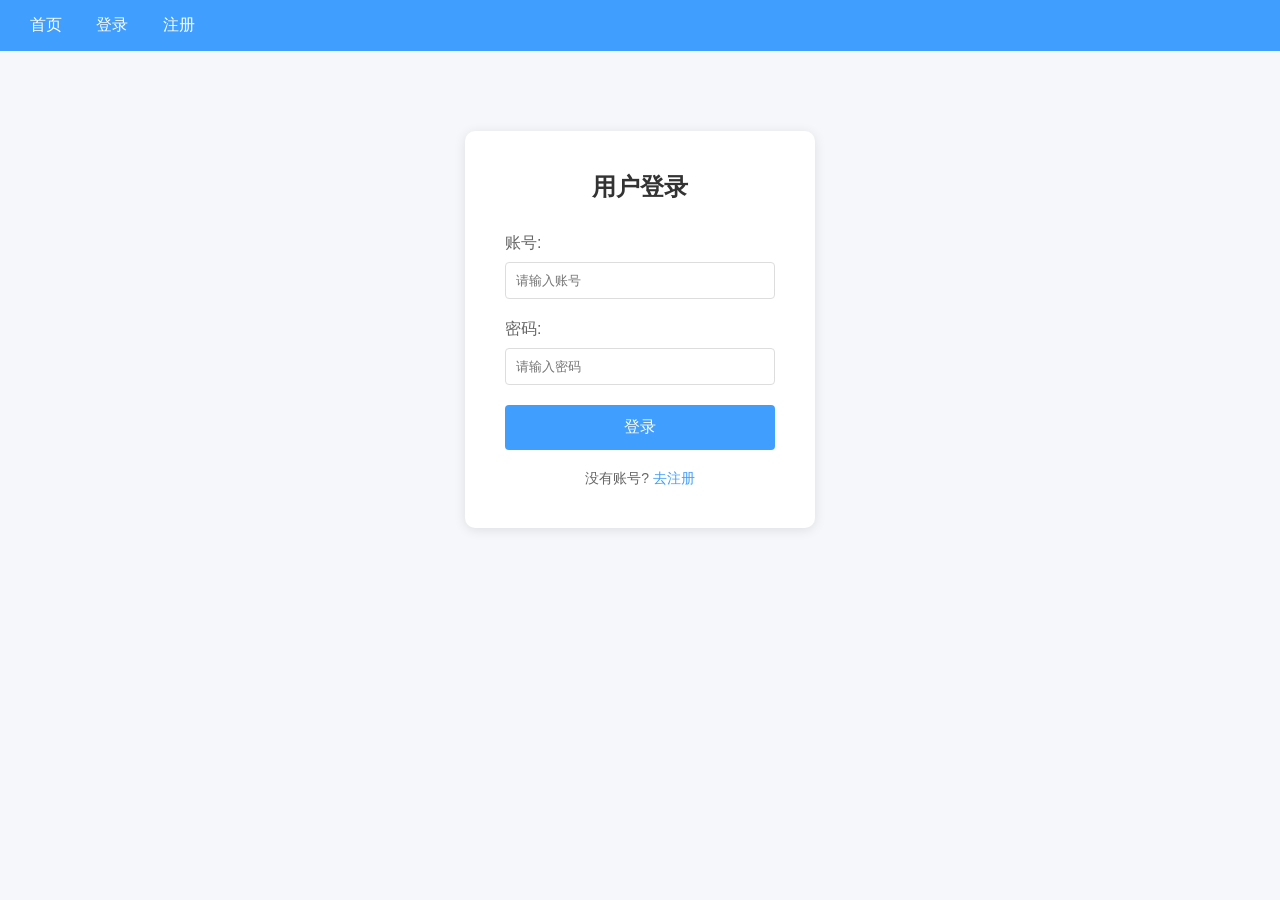
<file: frontend/admin.html>
<!DOCTYPE html>
<html lang="zh-CN">
<head>
    <meta charset="UTF-8">
    <title>管理员后台</title>
    <style>
        *{
            margin:0;
            padding:0;
            box-sizing:border-box;
            font-family:"微软雅黑",sans-serif;
        }

        body{
            background:#f5f7fa;
        }

        .admin-header{
            background:#409eff;
            color:white;
            height:60px;
            line-height:60px;
            padding:0 20px;
            font-size:18px;
            font-weight:bold;
            display: flex;
            justify-content: space-between;
            align-items: center;
        }

        .admin-info{
            font-size: 16px;
            margin-right:20px;
        }

        .logout-btn{
            background: #ff4444;
            color: white;
            border: none;
            padding: 6px 12px;
            border-radius: 4px;
            cursor: pointer;
            font-size:14px;
        }

        .container{
            display:flex;
            height:calc(100vh - 60px);
        }

        .sidebar{
            width:220px;
            background:#fff;
            color:#333;
            padding-top:0;
            border-right:1px solid #eee;
        }

        .sidebar li{
            list-style:none;
            padding:15px 20px;
            cursor:pointer;
            font-size:16px;
            display:flex;
            align-items:center;
            justify-content:space-between;
            transition:all 0.2s;
        }

        .sidebar li .icon{
            margin-right:10px;
            font-size:18px;
            color:#409eff;
        }

        .sidebar li.active,
        .sidebar li:hover{
            background:#e6f2ff;
            color:#409eff;
        }

        .submenu{
            display:none;
            background:#f8f9fa;
        }

        .submenu li{
            padding-left:50px;
            font-size:15px;
        }

        .main{
            flex:1;
            padding:25px;
            overflow:auto;
        }

        .tab-content{
            display:none;
            background:white;
            padding:25px;
            border-radius:8px;
            box-shadow:0 2px 10px rgba(0,0,0,0.05);
        }

        .tab-content.active{
            display:block;
        }

        .tab-content h2{
            font-size:18px;
            margin-bottom:15px;
            color:#333;
            border-left:4px solid #409eff;
            padding-left:10px;
        }

        .search-bar {
            margin-bottom: 15px;
            display: flex;
            gap: 10px;
            align-items: center;
        }
        .search-bar input {
            padding: 6px 12px;
            border: 1px solid #ddd;
            border-radius: 4px;
            width: 240px;
        }
        .btn-search {
            padding: 6px 14px;
            background: #409eff;
            color: white;
            border: none;
            border-radius: 4px;
            cursor: pointer;
        }
        .btn-reset {
            padding: 6px 14px;
            background: #6c757d;
            color: white;
            border: none;
            border-radius: 4px;
            cursor: pointer;
        }
        .btn-add {
            padding: 6px 14px;
            background: #28a745;
            color: white;
            border: none;
            border-radius: 4px;
            cursor: pointer;
            margin-left: auto;
        }
        .btn-pass{
            background:#28a745;
            color:white;
        }
        .btn-reject{
            background:#ffc107;
            color:#333;
        }

        table{
            width:100%;
            border-collapse:collapse;
            margin-top:15px;
            background:#fff;
        }

        th,td{
            border:1px solid #e6e6e6;
            padding:12px;
            text-align:left;
            font-size:14px;
        }

        th{
            background:#f8f9fa;
            font-weight:bold;
            color:#555;
        }

        .btn{
            padding:6px 12px;
            border:none;
            color:white;
            border-radius:4px;
            cursor:pointer;
            font-size:12px;
            margin-right:5px;
        }

        .btn-edit{
            background:#409eff;
        }

        .btn-del{
            background:#dc3545;
        }
        .btn-batch-del {
            background: #dc3545;
            color: white;
            border: none;
            padding: 6px 12px;
            border-radius: 4px;
            cursor: pointer;
            font-size: 14px;
        }

        /* 弹窗样式 */
        .modal {
            display: none;
            position: fixed;
            top: 0;
            left: 0;
            width: 100%;
            height: 100%;
            background: rgba(0,0,0,0.5);
            justify-content: center;
            align-items: center;
            z-index: 999;
        }
        .modal-content {
            background: white;
            padding: 30px;
            border-radius: 8px;
            width: 90%;
            max-width: 500px;
        }
        .modal-content h3 {
            margin-bottom: 20px;
            color: #333;
            border-bottom: 1px solid #eee;
            padding-bottom: 10px;
        }
        .modal-content .form-item {
            margin-bottom: 15px;
        }
        .modal-content .form-item label {
            display: block;
            margin-bottom: 5px;
            color: #666;
        }
        .modal-content .form-item input {
            width: 100%;
            padding: 8px;
            border: 1px solid #ddd;
            border-radius: 4px;
        }
        .modal-content .btn-group {
            display: flex;
            gap: 10px;
            justify-content: flex-end;
            margin-top: 20px;
        }
        .modal-content .btn-save {
            padding: 8px 20px;
            background: #409eff;
            color: white;
            border: none;
            border-radius: 4px;
            cursor: pointer;
        }
        .modal-content .btn-close {
            padding: 8px 20px;
            background: #6c757d;
            color: white;
            border: none;
            border-radius: 4px;
            cursor: pointer;
        }
    </style>
</head>
<body>

<div class="admin-header">
    <div>校园跑腿管理系统 - 管理员后台</div>
    <div style="display: flex; align-items: center;">
        <span class="admin-info" id="adminUsername">管理员：加载中...</span>
        <button class="logout-btn" onclick="logout()">退出登录</button>
    </div>
</div>

<div class="container">
    <div class="sidebar">
        <li class="active" onclick="show('dashboard')">
            <span><span class="icon">🏠</span>系统首页</span>
        </li>

        <li onclick="toggleSubmenu('infoMenu')">
            <span><span class="icon">📋</span>信息管理</span>
            <span class="arrow">▼</span>
        </li>
        <ul id="infoMenu" class="submenu">
            <li onclick="show('orders')">订单信息</li>
            <li onclick="show('notices')">公告信息</li>
        </ul>

        <li onclick="toggleSubmenu('userMenu')">
            <span><span class="icon">👥</span>用户管理</span>
            <span class="arrow">▼</span>
        </li>
        <ul id="userMenu" class="submenu">
            <li onclick="show('users')">用户信息</li>
            <li onclick="show('admins')">管理员信息</li>
            <li onclick="show('certifications')">骑手认证</li>
        </ul>
    </div>

    <div class="main">
        <div id="dashboard" class="tab-content active">
            <h2>系统首页</h2>
            <p>欢迎登录校园跑腿管理系统</p>
            <p style="margin-top:10px;">可管理订单、公告、用户、管理员、骑手认证等信息</p>
        </div>

        <div id="orders" class="tab-content">
            <h2>订单信息</h2>
            <div class="search-bar">
                <input id="searchOrder" placeholder="搜索物品名称/订单号">
                <button class="btn-search" onclick="searchOrder()">查询</button>
                <button class="btn-reset" onclick="resetOrder()">重置</button>
                <button class="btn-batch-del" onclick="batchDeleteOrders()">批量删除</button>
            </div>
            <table>
                <thead>
                    <tr>
                        <th><input type="checkbox" id="selectAll"></th>
                        <th>序号</th>
						<th>订单编号</th>
                        <th>发起人</th>
                        <th>接单人</th>
                        <th>创建时间</th>
                        <th>接单时间</th>
                        <th>物品名</th>
                        <th>小费</th>
                        <th>状态</th>
                        <th>操作</th>
                    </tr>
                </thead>
                <tbody id="orderList"></tbody>
            </table>
        </div>

        <div id="notices" class="tab-content">
            <h2>公告信息</h2>
            <div class="search-bar">
                <input id="searchNotice" placeholder="搜索公告标题">
                <button class="btn-search" onclick="searchNotice()">查询</button>
                <button class="btn-reset" onclick="resetNotice()">重置</button>
                <button class="btn-add" onclick="addNotice()">新增公告</button>
            </div>
            <table>
                <thead>
                    <tr><th>ID</th><th>标题</th><th>内容</th><th>创建人</th><th>操作</th></tr>
                </thead>
                <tbody id="noticeList"></tbody>
            </table>
        </div>

        <div id="users" class="tab-content">
            <h2>用户信息</h2>
            <div class="search-bar">
                <input id="searchUser" placeholder="搜索账号/昵称/手机号">
                <button class="btn-search" onclick="searchUser()">查询</button>
                <button class="btn-reset" onclick="resetUser()">重置</button>
            </div>
            <table>
                <thead>
                    <tr>
                        <th>账号</th>
                        <th>昵称</th>
                        <th>手机号</th>
						<th>性别</th>
						<th>注册时间</th>
                        <th>操作</th>
                    </tr>
                </thead>
                <tbody id="userList"></tbody>
            </table>
        </div>

        <div id="admins" class="tab-content">
            <h2>管理员信息</h2>
            <div class="search-bar">
                <input id="searchAdmin" placeholder="搜索管理员账号/昵称/手机号">
                <button class="btn-search" onclick="searchAdmin()">查询</button>
                <button class="btn-reset" onclick="resetAdmin()">重置</button>
                <button class="btn-add" onclick="addAdmin()">新增管理员</button>
            </div>
            <table>
                <thead>
                    <tr>
                        <th>账号</th>
                        <th>昵称</th>
                        <th>手机号</th>
                        <th>邮箱</th>
                        <th>角色</th>
                        <th>创建时间</th>
                        <th>操作</th>
                    </tr>
                </thead>
                <tbody id="adminList"></tbody>
            </table>
        </div>

        <div id="certifications" class="tab-content">
            <h2>骑手认证申请</h2>
            <table>
                <thead>
                    <tr>
                        <th>ID</th>
                        <th>用户ID</th>
                        <th>姓名</th>
                        <th>手机号</th>
                        <th>身份证号</th>
                        <th>地址</th>
                        <th>状态</th>
                        <th>操作</th>
                    </tr>
                </thead>
                <tbody id="certList"></tbody>
            </table>
        </div>

    </div>
</div>

<!-- 编辑弹窗 -->
<div id="editModal" class="modal">
    <div class="modal-content">
        <h3 id="editTitle">编辑</h3>
        <div id="editBody"></div>
        <div class="btn-group">
            <button class="btn-close" onclick="closeEditModal()">取消</button>
            <button class="btn-save" id="saveEditBtn">保存</button>
        </div>
    </div>
</div>

<script>
const baseUrl = "http://172.25.168.86:9090";
let allUsers = [], allAdmins = [], allOrders = [], allNotices = [], allCerts = [];
let currentEditType = "", currentEditId = null;

window.onload = async function(){
    let adminStr = localStorage.getItem("adminInfo");
    if(!adminStr){
        alert("请先登录管理员");
        location.href="login.html";
        return;
    }

    let admin = JSON.parse(adminStr);
    document.getElementById("adminUsername").innerText = "管理员：" + admin.username;

    await loadUsers();
    await loadAllAdmins();
    loadOrders();
    loadNotices();
    loadCertifications();

    document.getElementById("selectAll").addEventListener("change", function(){
        const checkboxes = document.querySelectorAll("#orderList .order-checkbox");
        checkboxes.forEach(cb => cb.checked = this.checked);
    });

    document.getElementById("editModal").addEventListener("click", function(e) {
        if (e.target === this) closeEditModal();
    });
}

// ========== 弹窗相关 ==========
function closeEditModal() {
    document.getElementById("editModal").style.display = "none";
    currentEditType = "";
    currentEditId = null;
}

function openEditModal(title, bodyHtml, saveCallback) {
    document.getElementById("editTitle").innerText = title;
    document.getElementById("editBody").innerHTML = bodyHtml;
    document.getElementById("editModal").style.display = "flex";
    document.getElementById("saveEditBtn").onclick = saveCallback;
}

// ========== 新增管理员 ==========
function addAdmin() {
    let bodyHtml = `
        <div class="form-item"><label>账号</label><input type="text" id="addAdminUsername" placeholder="请输入账号"></div>
        <div class="form-item"><label>昵称</label><input type="text" id="addAdminNickname" placeholder="请输入昵称"></div>
        <div class="form-item"><label>手机号</label><input type="text" id="addAdminPhone" placeholder="请输入手机号"></div>
        <div class="form-item"><label>密码</label><input type="password" id="addAdminPassword" placeholder="请输入密码"></div>
    `;
    openEditModal("新增管理员", bodyHtml, saveAddAdmin);
}

function saveAddAdmin() {
    let username = document.getElementById("addAdminUsername").value.trim();
    let nickname = document.getElementById("addAdminNickname").value.trim();
    let phone = document.getElementById("addAdminPhone").value.trim();
    let password = document.getElementById("addAdminPassword").value.trim();

    if (!username || !nickname || !phone || !password) { alert("所有字段不能为空"); return; }

    fetch(baseUrl + "/api/admin", {
        method: "POST",
        headers: { "Content-Type": "application/json" },
        body: JSON.stringify({ username, nickname, phone, password, role: "ADMIN" })
    })
    .then(res => res.json())
    .then(res => {
        if (res.code === 200) { alert("新增成功！"); closeEditModal(); loadAllAdmins(); }
        else { alert("新增失败：" + (res.message || "未知错误")); }
    })
    .catch(err => { alert("请求失败：" + err); });
}

// ========== 新增公告 ==========
function addNotice() {
    let bodyHtml = `
        <div class="form-item"><label>标题</label><input type="text" id="addNoticeTitle" placeholder="请输入公告标题"></div>
        <div class="form-item"><label>内容</label><input type="text" id="addNoticeContent" placeholder="请输入公告内容"></div>
    `;
    openEditModal("新增公告", bodyHtml, saveAddNotice);
}

function saveAddNotice() {
    let title = document.getElementById("addNoticeTitle").value.trim();
    let content = document.getElementById("addNoticeContent").value.trim();

    if (!title || !content) { alert("标题和内容不能为空"); return; }

    fetch(baseUrl + "/api/notice", {
        method: "POST",
        headers: { "Content-Type": "application/json" },
        body: JSON.stringify({ title, content, creator: "管理员" })
    })
    .then(res => res.json())
    .then(res => {
        if (res.code === 200) { alert("新增成功！"); closeEditModal(); loadNotices(); }
        else { alert("新增失败：" + (res.message || "未知错误")); }
    })
    .catch(err => { alert("请求失败：" + err); });
}

// ========== 编辑用户 ==========
function editUser(id) {
    let user = allUsers.find(u => u.id === id);
    if (!user) { alert("用户不存在"); return; }
    currentEditType = "user";
    currentEditId = id;

    let bodyHtml = `
        <div class="form-item"><label>账号</label><input type="text" id="editUsername" value="${user.username || ''}" readonly></div>
        <div class="form-item"><label>昵称</label><input type="text" id="editNickname" value="${user.nickname || ''}"></div>
        <div class="form-item"><label>手机号</label><input type="text" id="editPhone" value="${user.phone || ''}"></div>
    `;
    openEditModal("编辑用户", bodyHtml, saveUserEdit);
}

function saveUserEdit() {
    let nickname = document.getElementById("editNickname").value.trim();
    let phone = document.getElementById("editPhone").value.trim();
    if (!nickname || !phone) { alert("昵称和手机号不能为空"); return; }

    fetch(baseUrl + "/api/user", {
        method: "PUT",
        headers: { "Content-Type": "application/json" },
        body: JSON.stringify({ id: currentEditId, nickname, phone })
    })
    .then(res => res.json())
    .then(res => {
        if (res.code === 200) { alert("修改成功！"); closeEditModal(); loadUsers(); }
        else { alert("修改失败：" + (res.message || "未知错误")); }
    })
    .catch(err => { alert("请求失败：" + err); });
}

// ========== 编辑订单 ==========
function editOrder(id) {
    let order = allOrders.find(o => o.id === id);
    if (!order) { alert("订单不存在"); return; }
    currentEditType = "order";
    currentEditId = id;

    let bodyHtml = `
        <div class="form-item"><label>物品名称</label><input type="text" id="editGoodsName" value="${order.goodsName || ''}"></div>
        <div class="form-item"><label>小费</label><input type="text" id="editTip" value="${order.tip || ''}"></div>
        <div class="form-item"><label>状态</label><input type="text" id="editStatus" value="${order.status || ''}" placeholder="已发布/已接单/进行中/已完成/已取消"></div>
    `;
    openEditModal("编辑订单", bodyHtml, saveOrderEdit);
}

function saveOrderEdit() {
    let goodsName = document.getElementById("editGoodsName").value.trim();
    let tip = document.getElementById("editTip").value.trim();
    let status = document.getElementById("editStatus").value.trim();
    if (!goodsName || !tip || !status) { alert("物品名称、小费和状态不能为空"); return; }

    fetch(baseUrl + "/api/order", {
        method: "PUT",
        headers: { "Content-Type": "application/json" },
        body: JSON.stringify({ id: currentEditId, goodsName, tip: parseFloat(tip), status })
    })
    .then(res => res.json())
    .then(res => {
        if (res.code === 200) { alert("修改成功！"); closeEditModal(); loadOrders(); }
        else { alert("修改失败：" + (res.message || "未知错误")); }
    })
    .catch(err => { alert("请求失败：" + err); });
}

// ========== 编辑公告 ==========
function editNotice(id) {
    let notice = allNotices.find(n => n.id === id);
    if (!notice) { alert("公告不存在"); return; }
    currentEditType = "notice";
    currentEditId = id;

    let bodyHtml = `
        <div class="form-item"><label>标题</label><input type="text" id="editTitleInput" value="${notice.title || ''}"></div>
        <div class="form-item"><label>内容</label><input type="text" id="editContent" value="${notice.content || ''}"></div>
    `;
    openEditModal("编辑公告", bodyHtml, saveNoticeEdit);
}

function saveNoticeEdit() {
    let title = document.getElementById("editTitleInput").value.trim();
    let content = document.getElementById("editContent").value.trim();
    if (!title || !content) { alert("标题和内容不能为空"); return; }

    fetch(baseUrl + "/api/notice", {
        method: "PUT",
        headers: { "Content-Type": "application/json" },
        body: JSON.stringify({ id: currentEditId, title, content })
    })
    .then(res => res.json())
    .then(res => {
        if (res.code === 200) { alert("修改成功！"); closeEditModal(); loadNotices(); }
        else { alert("修改失败：" + (res.message || "未知错误")); }
    })
    .catch(err => { alert("请求失败：" + err); });
}

// ========== 编辑管理员（显示账号、昵称、手机号、角色）==========
function editAdmin(id) {
    let admin = allAdmins.find(a => a.id === id);
    if (!admin) { alert("管理员不存在"); return; }
    currentEditType = "admin";
    currentEditId = id;

    let bodyHtml = `
        <div class="form-item"><label>账号</label><input type="text" id="editAdminUsername" value="${admin.username || ''}"></div>
        <div class="form-item"><label>昵称</label><input type="text" id="editAdminNickname" value="${admin.nickname || ''}"></div>
        <div class="form-item"><label>手机号</label><input type="text" id="editAdminPhone" value="${admin.phone || ''}"></div>
        <div class="form-item"><label>角色</label><input type="text" value="${admin.role || 'ADMIN'}" readonly></div>
    `;
    openEditModal("编辑管理员", bodyHtml, saveAdminEdit);
}

function saveAdminEdit() {
    let username = document.getElementById("editAdminUsername").value.trim();
    let nickname = document.getElementById("editAdminNickname").value.trim();
    let phone = document.getElementById("editAdminPhone").value.trim();
    if (!username || !nickname || !phone) { alert("账号、昵称和手机号不能为空"); return; }

    fetch(baseUrl + "/api/admin", {
        method: "PUT",
        headers: { "Content-Type": "application/json" },
        body: JSON.stringify({ id: currentEditId, username, nickname, phone })
    })
    .then(res => res.json())
    .then(res => {
        if (res.code === 200) { alert("修改成功！"); closeEditModal(); loadAllAdmins(); }
        else { alert("修改失败：" + (res.message || "未知错误")); }
    })
    .catch(err => { alert("请求失败：" + err); });
}

// ========== 其他原有函数 ==========
function getAllAccountList(){
    let userList = allUsers.map(u => ({id: u.id, username: u.username}));
    let adminList = allAdmins.map(a => ({id: a.id, username: a.username}));
    return [...userList, ...adminList];
}

function logout(){
    if(confirm("确定要退出登录吗？")){
        localStorage.clear();
        alert("退出成功！");
        location.href = "login.html";
    }
}

function show(id){
    document.querySelectorAll(".tab-content").forEach(e=>e.classList.remove("active"));
    document.getElementById(id).classList.add("active");
    document.querySelectorAll(".sidebar li").forEach(e=>e.classList.remove("active"));
    event.target.closest("li").classList.add("active");
}

function toggleSubmenu(id){
    let submenu = document.getElementById(id);
    submenu.style.display = submenu.style.display === "block" ? "none" : "block";
}

function loadUsers(){
    return new Promise(resolve => {
        fetch(baseUrl + "/api/user/list?pageNum=1&pageSize=100")
        .then(res=>res.json())
        .then(res=>{
            allUsers = res.data?.records || [];
            renderUsers(allUsers);
            resolve();
        });
    });
}

function renderUsers(list) {
    let html = "";
    list.forEach(u=>{
        let genderText = u.gender === 1 ? '男' : u.gender === 2 ? '女' : '未知';
        let createTime = (u.createTime || "无").replace("T", " ");
        html+=`<tr>
            <td>${u.username}</td>
            <td>${u.nickname || ''}</td>
            <td>${u.phone || ''}</td>
            <td>${genderText}</td>
            <td>${createTime}</td>
            <td>
                <button class="btn btn-edit" onclick="editUser(${u.id})">编辑</button>
                <button class="btn btn-del" onclick="delUser(${u.id})">删除</button>
            </td>
        </tr>`;
    });
    document.getElementById("userList").innerHTML = html;
}

function searchUser() {
    let kw = document.getElementById("searchUser").value.trim().toLowerCase();
    let filter = allUsers.filter(u => 
        (u.username || "").toLowerCase().includes(kw) ||
        (u.nickname || "").toLowerCase().includes(kw) ||
        (u.phone || "").includes(kw)
    );
    renderUsers(filter);
}

function resetUser() {
    document.getElementById("searchUser").value = "";
    renderUsers(allUsers);
}

function delUser(id){
    if(!confirm("确定删除该用户？")) return;
    fetch(baseUrl + `/api/user/${id}`, { method: "DELETE" })
    .then(res=>res.json())
    .then(res=>{
        alert("删除成功");
        loadUsers();
        loadOrders();
    });
}

function loadAllAdmins(){
    return new Promise(resolve => {
        fetch(baseUrl + "/api/admin/list?pageNum=1&pageSize=100")
        .then(res=>res.json())
        .then(res=>{
            allAdmins = res.data?.records || [];
            renderAdmins(allAdmins);
            resolve();
        });
    });
}

function loadOrders(){
    fetch(baseUrl + "/api/order/list?pageNum=1&pageSize=100")
    .then(res=>res.json())
    .then(res=>{
        allOrders = res.data?.records || [];
        renderOrders(allOrders);
    });
}

function renderOrders(list) {
    let html = "";
    let accounts = getAllAccountList();
    list.forEach((o, index)=>{
        let seq = index + 1;
        let senderName = "-";
        let riderName = "-";
        let sender = accounts.find(a => a.id == o.senderId);
        if(sender) senderName = sender.username;
        if(o.runnerId){
            let rider = accounts.find(a => a.id == o.runnerId);
            if(rider) riderName = rider.username;
        }
        let createTime = (o.createTime || "无").replace("T", " ");
        let takeTime = "未接单";
        if (o.acceptTime) {
            takeTime = o.acceptTime.replace("T", " ");
        }

        let status = o.status;

        html+=`<tr>
            <td><input type="checkbox" class="order-checkbox" value="${o.id}"></td>
            <td>${seq}</td>
            <td>${o.orderNo || o.id}</td>
            <td>${senderName}</td>
            <td>${riderName}</td>
            <td>${createTime}</td>
            <td>${takeTime}</td>
            <td>${o.goodsName}</td>
            <td>${o.tip}</td>
            <td>${status}</td>
            <td>
                <button class="btn btn-edit" onclick="editOrder(${o.id})">编辑</button>
                <button class="btn btn-del" onclick="delOrder(${o.id})">删除</button>
            </td>
        </tr>`;
    });
    document.getElementById("orderList").innerHTML = html;
}

function searchOrder() {
    let kw = document.getElementById("searchOrder").value.trim().toLowerCase();
    let filter = allOrders.filter(o =>
        (o.goodsName || "").toLowerCase().includes(kw) ||
        (o.id + "").includes(kw)
    );
    renderOrders(filter);
}

function resetOrder() {
    document.getElementById("searchOrder").value = "";
    renderOrders(allOrders);
}

function delOrder(id){
    if(!confirm("确定删除该订单？")) return;
    fetch(baseUrl + `/api/order/${id}`, { method: "DELETE" })
    .then(res=>res.json())
    .then(res=>{
        alert("删除成功");
        loadOrders();
    });
}

function batchDeleteOrders() {
    const checkboxes = document.querySelectorAll("#orderList .order-checkbox");
    const ids = Array.from(checkboxes).map(cb => cb.value);
    if(ids.length === 0){
        alert("请选择要删除的订单");
        return;
    }
    if(!confirm("确定批量删除选中的订单？")) return;
    Promise.all(ids.map(id => fetch(`${baseUrl}/api/order/${id}`, { method:"DELETE" })))
    .then(()=>{
        alert("批量删除成功");
        loadOrders();
    })
}

function loadNotices(){
    fetch(baseUrl + "/api/notice/list?pageNum=1&pageSize=100")
    .then(res=>res.json())
    .then(res=>{
        allNotices = res.data?.records || [];
        renderNotices(allNotices);
    });
}

function renderNotices(list) {
    let html = "";
    list.forEach(n=>{
        html+=`<tr>
            <td>${n.id}</td>
            <td>${n.title}</td>
            <td>${n.content}</td>
            <td>${n.creator || '管理员'}</td>
            <td>
                <button class="btn btn-edit" onclick="editNotice(${n.id})">编辑</button>
                <button class="btn btn-del" onclick="delNotice(${n.id})">删除</button>
            </td>
        </tr>`;
    });
    document.getElementById("noticeList").innerHTML = html;
}

function searchNotice() {
    let kw = document.getElementById("searchNotice").value.trim().toLowerCase();
    let filter = allNotices.filter(n =>
        (n.title || "").toLowerCase().includes(kw)
    );
    renderNotices(filter);
}

function resetNotice() {
    document.getElementById("searchNotice").value = "";
    renderNotices(allNotices);
}

function delNotice(id){
    if(!confirm("确定删除该公告？")) return;
    fetch(baseUrl + `/api/notice/${id}`, { method: "DELETE" })
    .then(res=>res.json())
    .then(res=>{
        alert("删除成功");
        loadNotices();
    });
}

function renderAdmins(list) {
    let html = "";
    list.forEach(a=>{
        let createTime = (a.createTime || "无").replace("T", " ");
        html+=`<tr>
            <td>${a.username}</td>
            <td>${a.nickname || ''}</td>
            <td>${a.phone || ''}</td>
            <td>${a.email || ''}</td>
            <td>${a.role || 'ADMIN'}</td>
            <td>${createTime}</td>
            <td>
                <button class="btn btn-edit" onclick="editAdmin(${a.id})">编辑</button>
                <button class="btn btn-del" onclick="delAdmin(${a.id})">删除</button>
            </td>
        </tr>`;
    });
    document.getElementById("adminList").innerHTML = html;
}

function searchAdmin() {
    let kw = document.getElementById("searchAdmin").value.trim().toLowerCase();
    let filter = allAdmins.filter(a =>
        (a.username || "").toLowerCase().includes(kw) ||
        (a.nickname || "").toLowerCase().includes(kw) ||
        (a.phone || "").includes(kw)
    );
    renderAdmins(filter);
}

function resetAdmin() {
    document.getElementById("searchAdmin").value = "";
    renderAdmins(allAdmins);
}

function delAdmin(id){
    if(!confirm("确定删除该管理员？")) return;
    fetch(baseUrl + `/api/admin/${id}`, { method: "DELETE" })
    .then(res=>res.json())
    .then(res=>{
        alert("删除成功");
        loadAllAdmins();
    });
}

function loadCertifications(){
    fetch(baseUrl + "/api/certification/list?pageNum=1&pageSize=100")
    .then(res=>res.json())
    .then(res=>{
        allCerts = res.data?.records || [];
        renderCertifications(allCerts);
    });
}

function renderCertifications(list){
    let html = "";
    list.forEach(c=>{
        let statusText = "";
        if (c.status === "通过") {
            statusText = "已通过";
        } else if (c.status === "拒绝") {
            statusText = "已驳回";
        } else {
            statusText = "待审核";
        }

        html+=`<tr>
            <td>${c.id}</td>
            <td>${c.userId}</td>
            <td>${c.realName}</td>
            <td>${c.contact}</td>
            <td>${c.idCard || ''}</td>
            <td>${c.address || ''}</td>
            <td>${statusText}</td>
            <td>
                <button class="btn btn-pass" onclick="auditCert(${c.id}, 1)">通过</button>
                <button class="btn btn-reject" onclick="auditCert(${c.id}, 2)">驳回</button>
                <button class="btn btn-del" onclick="delCert(${c.id})">删除</button>
            </td>
        </tr>`;
    });
    document.getElementById("certList").innerHTML = html;
}

function auditCert(id, status) {
    let statusText = status === 1 ? "通过" : "拒绝";
    let msg = status === 1 ? "确定通过" : "确定驳回";
    if (!confirm(msg)) return;
    fetch(baseUrl + "/api/certification", {
        method: "PUT",
        headers: { "Content-Type": "application/json" },
        body: JSON.stringify({ id: id, status: statusText })
    })
    .then(res => res.json())
    .then(res => {
        alert("操作成功");
        loadCertifications();
    });
}

function delCert(id){
    if(!confirm("确定删除？"))return;
    fetch(`${baseUrl}/api/certification/${id}`,{method:"DELETE"})
    .then(res=>res.json())
    .then(()=>{
        alert("删除成功");
        loadCertifications();
    })
}
</script>
</body>
</html>
</file>
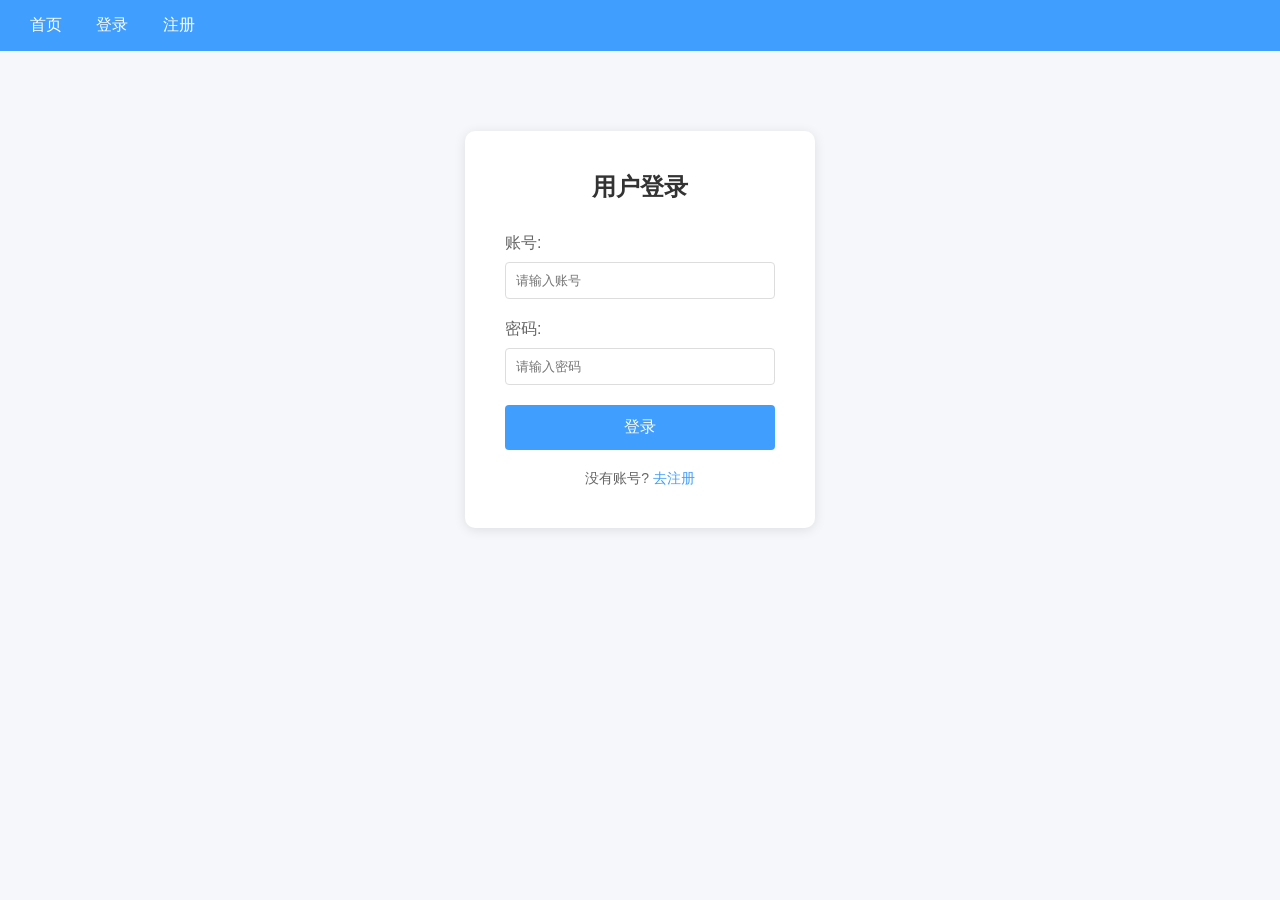
<file: frontend/apply-rider.html>
<!DOCTYPE html>
<html lang="zh-CN">
<head>
    <meta charset="UTF-8">
    <title>申请成为骑手</title>
    <style>
        *{margin:0;padding:0;box-sizing:border-box}
        body{font-family:"微软雅黑";background:#f5f7fa}
        .nav{background:#409eff;padding:15px 30px;color:white}
        .nav a{color:white;text-decoration:none;margin-right:20px}
        .box{max-width:500px;margin:50px auto;background:white;padding:30px;border-radius:8px;box-shadow:0 0 10px #eee}
        .box h2{text-align:center;margin-bottom:20px}
        .item{margin-bottom:15px}
        label{display:block;margin-bottom:5px}
        input{width:100%;height:40px;padding:0 10px;border:1px solid #ddd;border-radius:4px}
        
        input[readonly]{
            background:#f5f5f5;
            color:#666;
            cursor:not-allowed;
        }
        .disabled-btn {
            background: #ccc !important;
            cursor: not-allowed !important;
        }
        .tip {
            text-align:center;
            margin-top:15px;
            font-size:14px;
            color:#666;
            display:block;
        }
    </style>
</head>
<body>

<div class="nav">
    <a href="index.html">首页</a>
    <a href="apply-rider.html">申请骑手</a>
</div>

<div class="box">
    <h2>骑手认证申请</h2>

    <div class="item">
        <label>真实姓名（自动获取，不可修改）</label>
        <input type="text" id="realName" readonly>
    </div>

    <div class="item">
        <label>联系电话</label>
        <input type="text" id="phone" placeholder="请输入手机号">
    </div>

    <div class="item">
        <label>身份证号码</label>
        <input type="text" id="idCard" placeholder="请输入身份证号">
    </div>

    <div class="item">
        <label>常住地址</label>
        <input type="text" id="address" placeholder="请输入常住地址">
    </div>

    <button id="submitBtn" class="btn" onclick="submitApply()" style="width:100%;height:42px;background:#409eff;color:white;border:none;border-radius:4px;font-size:16px;cursor:pointer;margin-top:10px">提交认证申请</button>
    
    <div id="tipText" class="tip"></div>
</div>

<script>
const baseUrl = "http://172.25.168.86:9090";

window.onload = function () {
    let userStr = localStorage.getItem("userInfo");
    if (!userStr) {
        alert("请先登录！");
        location.href = "login.html";
        return;
    }

    let user = JSON.parse(userStr);
    document.getElementById("realName").value = user.username;

    checkUserHasApplied(user.id);
}

function checkUserHasApplied(userId) {
    fetch(`${baseUrl}/api/certification/list?pageNum=1&pageSize=100`)
        .then(res => res.json())
        .then(res => {
            let list = res.data?.records || [];
            let myApps = list.filter(item => item.userId == userId);

            if (myApps.length === 0) return;

            let last = myApps[0];
            let status = last.status;
            let btn = document.getElementById("submitBtn");
            let inputs = document.querySelectorAll("#phone, #idCard, #address");
            let tipText = document.getElementById("tipText");

            // 所有状态都禁用提交按钮和输入框
            btn.disabled = true;
            btn.classList.add("disabled-btn");
            inputs.forEach(inp => inp.readOnly = true);

            if (status === "待审核") {
                btn.innerText = "申请审核中";
                tipText.innerText = "您的申请正在审核中，无法再次提交";
                tipText.style.color = "#ff9800";
            }
            else if (status === "通过") {
                btn.innerText = "✅ 您已成为骑手";
                tipText.innerText = "您已通过认证，无需重复申请";
                tipText.style.color = "#28a745";
            }
            else if (status === "拒绝") {
                btn.innerText = "❌ 申请已驳回";
                tipText.innerText = "驳回原因：" + (last.reason || "未填写");
                tipText.style.color = "#ff4444";
            }
        })
}

function submitApply() {
    let realName = document.getElementById("realName").value.trim();
    let phone = document.getElementById("phone").value.trim();
    let idCard = document.getElementById("idCard").value.trim();
    let address = document.getElementById("address").value.trim();
    let user = JSON.parse(localStorage.getItem("userInfo"));

    if (!realName || !phone || !idCard || !address) {
        alert("请填写完整信息！");
        return;
    }

    fetch(baseUrl + "/api/certification", {
        method: "POST",
        headers: { "Content-Type": "application/json" },
        body: JSON.stringify({
            userId: user.id,
            realName: realName,
            contact: phone,
            idCard: idCard,
            address: address,
            status: "待审核"
        })
    })
    .then(res => res.json())
    .then(res => {
        alert("提交成功！等待管理员审核");
        location.href = "index.html";
    })
}
</script>
</body>
</html>
</file>
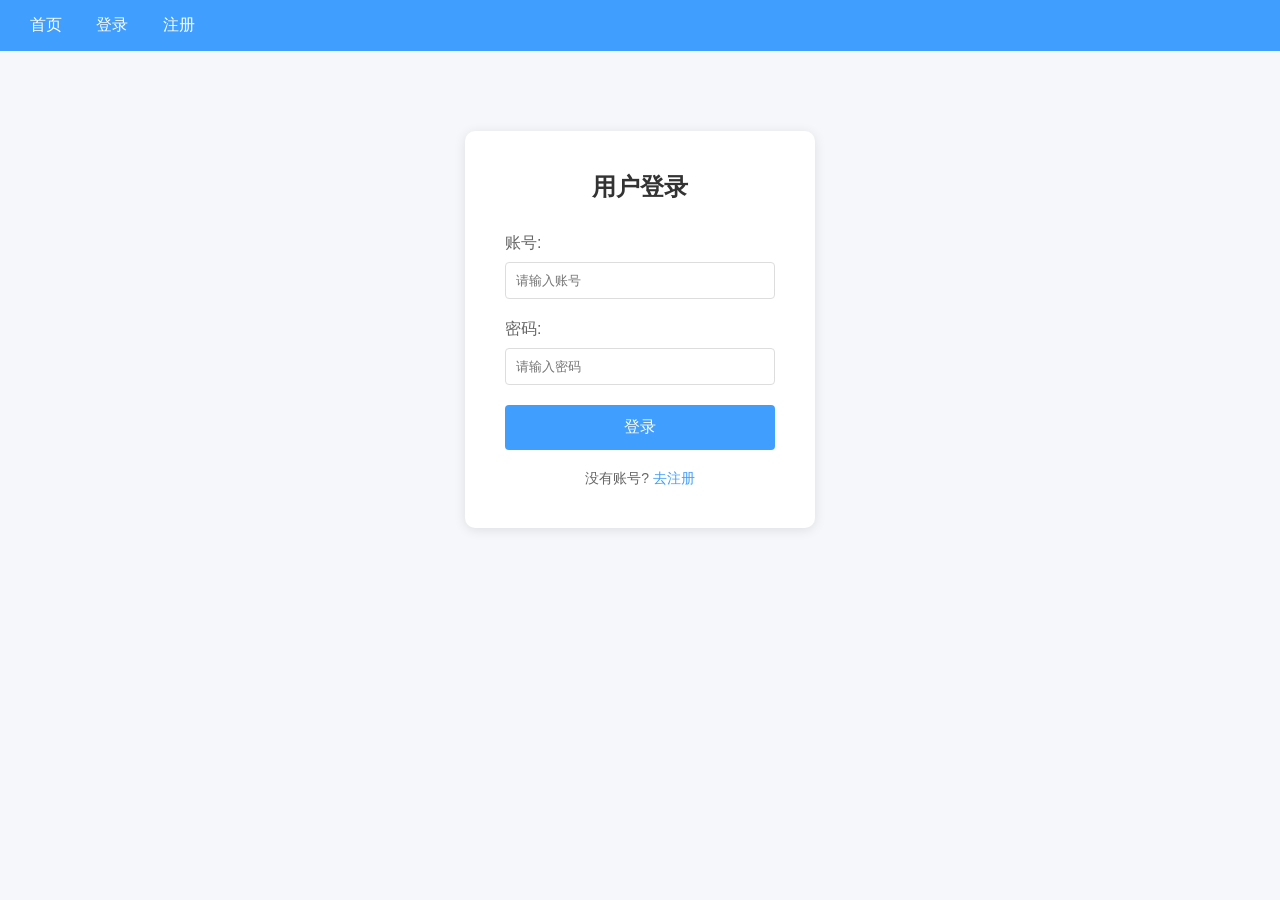
<file: frontend/login.html>
<!DOCTYPE html>
<html lang="zh-CN">
<head>
    <meta charset="UTF-8">
    <title>校园快递跑腿系统-登录</title>
    <style>
        * {
            margin: 0; 
            padding: 0;
            box-sizing: border-box;
        }
        body {
            font-family: "微软雅黑", sans-serif;
            background-color: #f5f7fa;
        }
        .nav {
            background-color: #409eff;
            padding: 15px 30px;
        }
        .nav a {
            color: white;
            text-decoration: none;
            margin-right: 30px;
        }
        .login-box {
            width: 350px;
            margin: 80px auto;
            background: white;
            padding: 40px;
            border-radius: 10px;
            box-shadow: 0 2px 12px rgba(0,0,0,0.1);
        }
        .login-box h2 {
            text-align: center;
            margin-bottom: 30px;
            color: #333;
        }
        .form-group {
            margin-bottom: 20px;
        }
        .form-group label {
            display: block;
            margin-bottom: 8px;
            color: #666;
        }
        .form-group input {
            width: 100%;
            padding: 10px;
            border: 1px solid #ddd;
            border-radius: 4px;
        }
        .login-btn {
            width: 100%;
            padding: 12px;
            background-color: #409eff;
            color: white;
            border: none;
            border-radius: 4px;
            cursor: pointer;
            font-size: 16px;
            display: flex;
            align-items: center;
            justify-content: center;
            gap: 8px;
        }
        .login-btn:disabled {
            background-color: #a0cfff;
            cursor: not-allowed;
        }
        .loading-spinner {
            width: 16px;
            height: 16px;
            border: 2px solid white;
            border-top-color: transparent;
            border-radius: 50%;
            animation: spin 1s linear infinite;
            display: none;
        }
        @keyframes spin {
            to { transform: rotate(360deg); }
        }
        .register-link {
            text-align: center;
            margin-top: 20px;
            font-size: 14px;
            color: #666;
        }
        .register-link a {
            color: #409eff;
            text-decoration: none;
        }
        .user-info {
            color: white;
            display: none;
        }
        .user-info button {
            margin-left: 10px;
            padding: 3px 8px;
            cursor: pointer;
        }
    </style>
</head>
<body>
    <div class="nav">
        <a href="index.html">首页</a>
        <a href="login.html" id="navLoginLink">登录</a>
        <a href="register.html">注册</a>
        <a href="publish.html" id="navPublishLink" style="display: none;">发布跑腿</a>
        <a href="mine.html" id="navMineLink" style="display: none;">个人中心</a>
        <span class="user-info" id="userInfo">
            欢迎，<span id="uname"></span>
            <button onclick="logout()">退出</button>
        </span>
    </div>

    <div class="login-box">
        <h2>用户登录</h2>
        <form id="loginForm" autocomplete="off">
            <div class="form-group">
                <label>账号:</label>
                <input type="text" id="username" placeholder="请输入账号" autocomplete="off">
            </div>
            <div class="form-group">
                <label>密码:</label>
                <input type="password" id="password" placeholder="请输入密码" autocomplete="new-password">
            </div>
            <button type="submit" class="login-btn" id="formLoginBtn">
                <span class="loading-spinner"></span>
                <span class="btn-text">登录</span>
            </button>
        </form>
        <div class="register-link">
            没有账号? <a href="register.html">去注册</a>
        </div>
    </div>

<script>
const baseUrl = "http://172.25.168.86:9090";
const loginBtn = document.getElementById("formLoginBtn");
const spinner = document.querySelector(".loading-spinner");
const btnText = document.querySelector(".btn-text");

document.getElementById("loginForm").addEventListener("submit", async (e) => {
    e.preventDefault();
    const username = document.getElementById("username").value.trim();
    const password = document.getElementById("password").value.trim();

    if (!username || !password) {
        alert("请输入账号和密码");
        return;
    }

    loginBtn.disabled = true;
    spinner.style.display = "inline-block";
    btnText.textContent = "登录中...";

    try {
        // 1. 先尝试管理员登录
        const adminRes = await fetch(baseUrl + "/api/admin/login", {
            method: "POST",
            headers: { "Content-Type": "application/json" },
            body: JSON.stringify({ username, password })
        });
        const adminData = await adminRes.json();

        // ====================== ✅ 修复这里 ======================
        if (adminData.code === 200 && adminData.data) {
            localStorage.setItem("adminInfo", JSON.stringify(adminData.data));
            localStorage.setItem("isLogin", "true");
            localStorage.setItem("username", adminData.data.username);
            alert("管理员登录成功！");
            window.location.replace("admin.html");
            return;
        }

        // 2. 管理员登录失败 → 普通用户登录
        const userRes = await fetch(baseUrl + "/api/user/login", {
            method: "POST",
            headers: { "Content-Type": "application/json" },
            body: JSON.stringify({ username, password })
        });
        const userData = await userRes.json();

        if (userData.code === 200 && userData.data) {
            localStorage.setItem("userInfo", JSON.stringify(userData.data));
            localStorage.setItem("isLogin", "true");
            localStorage.setItem("username", userData.data.username);
            alert("登录成功！");
            window.location.replace("index.html");
        } else {
            alert("账号或密码错误");
        }

    } catch (err) {
        console.error(err);
        alert("连接后端失败，请检查后端是否启动");
    } finally {
        loginBtn.disabled = false;
        spinner.style.display = "none";
        btnText.textContent = "登录";
    }
});

window.onload = function () {
    const isLogin = localStorage.getItem("isLogin");
    const username = localStorage.getItem("username");
    const navLogin = document.getElementById("navLoginLink");
    const navPublish = document.getElementById("navPublishLink");
    const navMine = document.getElementById("navMineLink");
    const userInfo = document.getElementById("userInfo");
    const uname = document.getElementById("uname");

    if (isLogin === "true" && username) {
        navLogin.style.display = "none";
        navPublish.style.display = "inline-block";
        navMine.style.display = "inline-block";
        userInfo.style.display = "inline-block";
        uname.innerText = username;
    } else {
        navLogin.style.display = "inline-block";
        navPublish.style.display = "none";
        navMine.style.display = "none";
        userInfo.style.display = "none";
    }
};

function logout() {
    if (confirm("确定退出？")) {
        localStorage.clear();
        alert("退出成功");
        window.location.replace("index.html");
    }
}
</script>
</body>
</html>
</file>
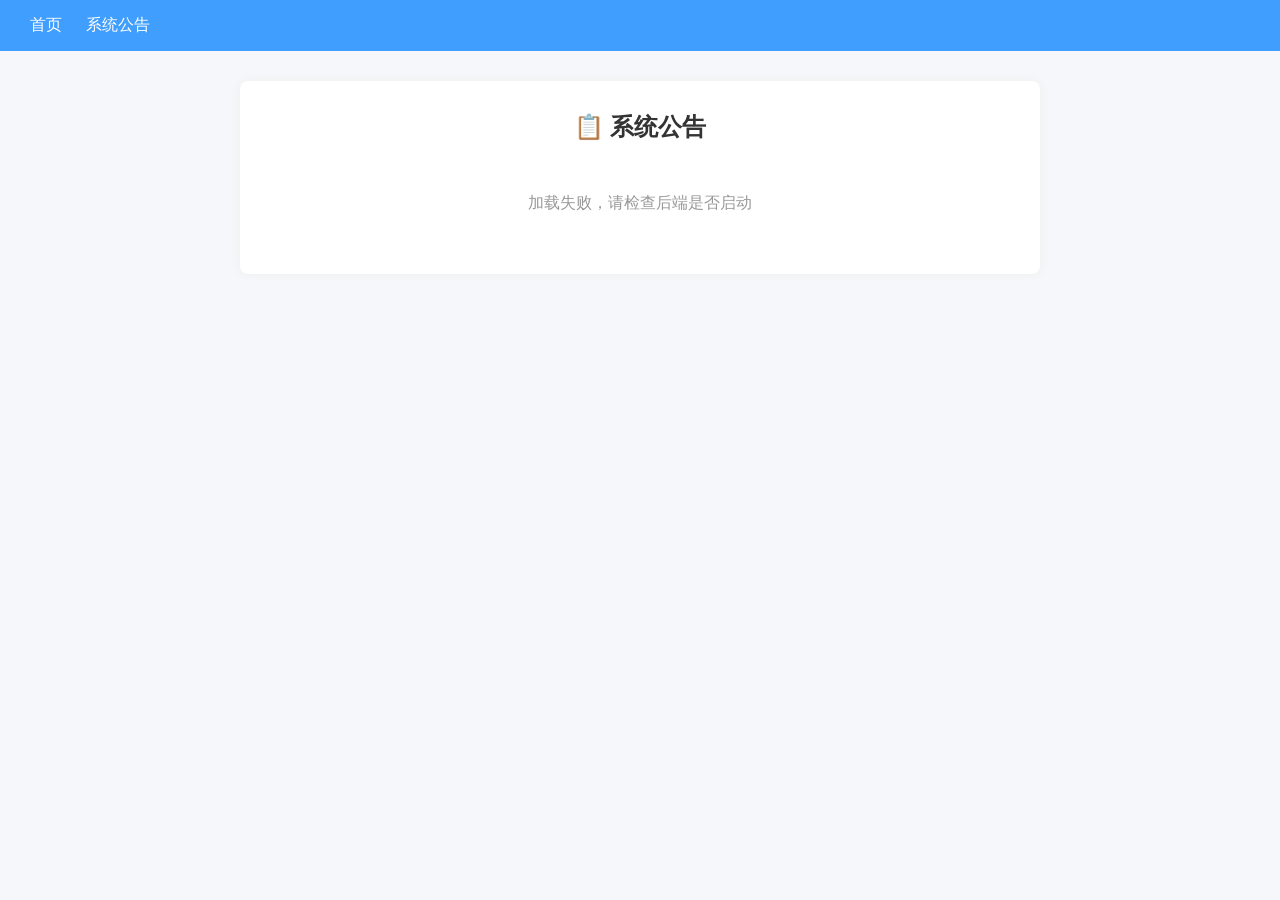
<file: frontend/notice.html>
<!DOCTYPE html>
<html lang="zh-CN">
<head>
    <meta charset="UTF-8">
    <title>校园跑腿 - 公告列表</title> 
    <style>
        *{margin:0;padding:0;box-sizing:border-box}
        body{font-family:"微软雅黑";background:#f5f7fa}
        .nav{background:#409eff;padding:15px 30px;color:white}
        .nav a{color:white;text-decoration:none;margin-right:20px}
        .box{max-width:800px;margin:30px auto;background:white;padding:30px;border-radius:8px;box-shadow:0 0 10px #eee}
        .box h2{text-align:center;margin-bottom:20px;color:#333}
        .notice-card{
            background:#f8f9fa;
            border-left:4px solid #409eff;
            padding:15px;
            margin-bottom:12px;
            border-radius:4px;
        }
        .notice-card h4{color:#333;margin-bottom:8px;font-size:16px}
        .notice-card p{color:#666;font-size:14px;line-height:1.6}
        .notice-card .time{color:#999;font-size:12px;margin-top:8px}
        .empty{padding:30px;text-align:center;color:#999;font-size:16px}
    </style>
</head>
<body>

<div class="nav">
    <a href="index.html">首页</a>
    <span style="color:white">系统公告</span>
</div>

<div class="box">
    <h2>📋 系统公告</h2>
    <div id="noticeList"></div>
</div>

<script>
const baseUrl = "http://172.25.168.86:9090";

function loadNotices() {
    fetch(baseUrl + "/api/notice/list?pageNum=1&pageSize=50")
    .then(res => res.json())
    .then(res => {
        let list = res.data?.records || [];
        renderNotices(list);
    })
    .catch(err => {
        document.getElementById("noticeList").innerHTML = '<div class="empty">加载失败，请检查后端是否启动</div>';
    });
}

function renderNotices(list) {
    if (list.length === 0) {
        document.getElementById("noticeList").innerHTML = '<div class="empty">暂无公告</div>';
        return;
    }

    let html = "";
    list.forEach(n => {
        let time = (n.createTime || "").replace("T", " ");
        html += `
        <div class="notice-card">
            <h4>${n.title}</h4>
            <p>${n.content}</p>
            <div class="time">${time} · 发布人：${n.creator || '管理员'}</div>
        </div>`;
    });
    document.getElementById("noticeList").innerHTML = html;
}

window.onload = loadNotices;
</script>
</body>
</html>
</file>
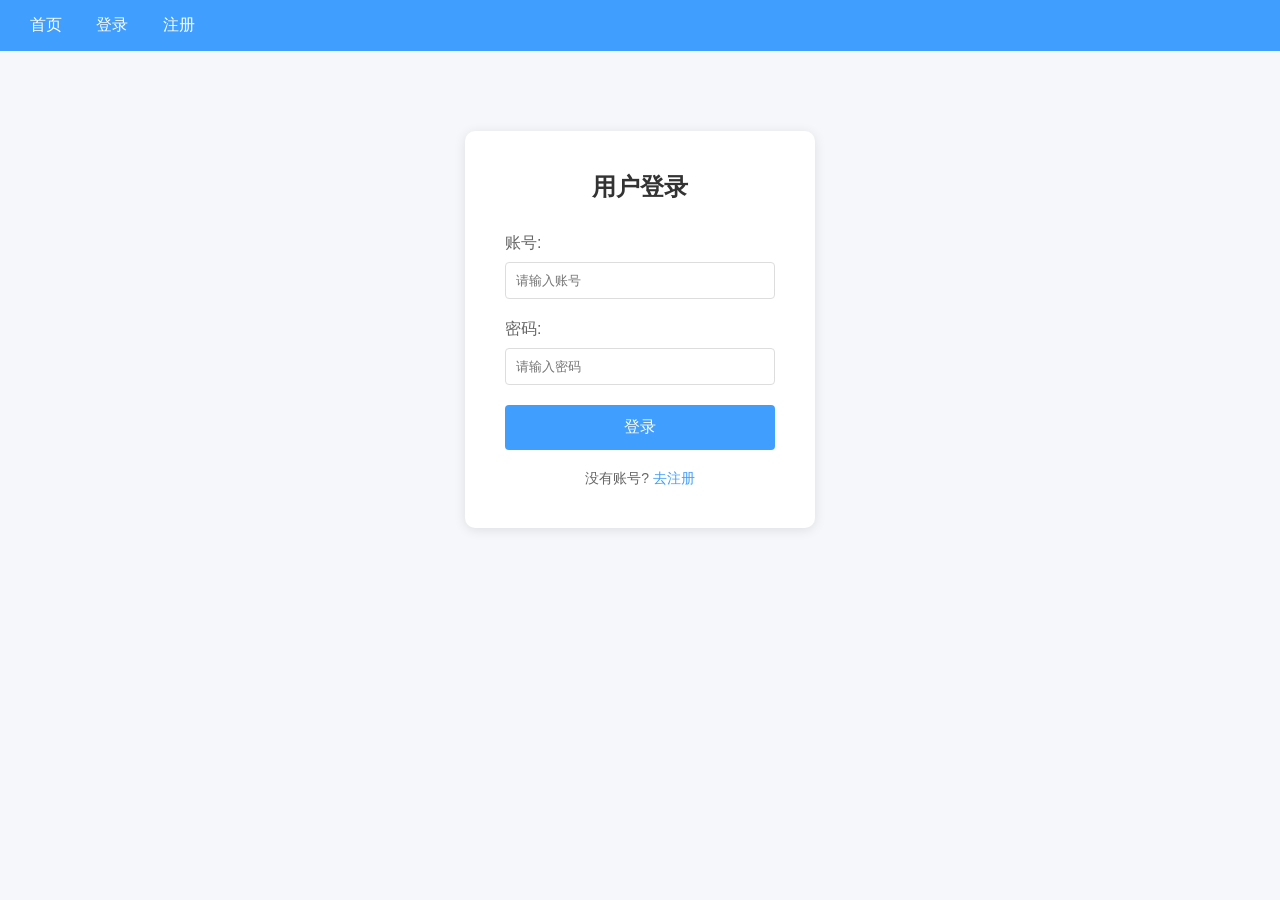
<file: frontend/publish.html>
<!DOCTYPE html>
<html lang="zh-CN">
<head>
    <meta charset="UTF-8">
    <title>发布跑腿订单</title>
    <style>
        *{margin:0;padding:0;box-sizing:border-box}
        body{font-family:"微软雅黑";background:#f5f7fa}
        .nav{background:#409eff;padding:15px 30px}
        .nav a{color:#fff;text-decoration:none;margin-right:20px}
        .publish-box{width:500px;margin:50px auto;background:#fff;padding:30px;border-radius:8px;box-shadow:0 0 10px #eee}
        .publish-box h2{text-align:center;margin-bottom:20px}
        .form-item{margin-bottom:15px}
        .form-item label{display:block;margin-bottom:5px} 

        .form-item input,
        .form-item textarea{
            width:100%;
            height:42px;
            padding:10px;
            border:1px solid #ddd;
            border-radius:4px;
            font-size:14px;
            font-family:"微软雅黑";
        }

        input::placeholder,
        textarea::placeholder{
            font-size:14px;
            color:#999;
            font-family:"微软雅黑";
        }

        .publish-btn{
            width:100%;
            padding:12px;
            background:#409eff;
            color:#fff;
            border:none;
            border-radius:4px;
            font-size:16px;
            cursor:pointer
        }
        .publish-btn:disabled{
            background:#a0cfff;
            cursor:not-allowed
        }

        .user-info{
            color:white;
            margin-left:10px;
            display:none;
        }
        .user-info button{
            margin-left:8px;
            padding:2px 6px;
            cursor:pointer;
        }
    </style>
</head>
<body>

<div class="nav">
    <a href="index.html">首页</a>
    <a href="publish.html">发布跑腿</a>
    <a href="login.html" id="loginBtn">登录</a>
    <span class="user-info" id="userInfo">
        欢迎，<span id="uname"></span>
        <button onclick="logout()">退出</button>
    </span>
</div>

<div class="publish-box">
    <h2>发布跑腿订单</h2>
    <form id="publishForm">

        <div class="form-item">
            <label>取货地址</label>
            <input type="text" id="pickupAddress" placeholder="请输入取货地址（如：一号宿舍楼）">
        </div>

        <div class="form-item">
            <label>送货地址</label>
            <input type="text" id="deliveryAddress" placeholder="请输入送货地址（如：学校大门口）">
        </div>

        <div class="form-item">
            <label>物品名称</label>
            <input type="text" id="goodsName" placeholder="例如：快递、外卖、文件">
        </div>

        <div class="form-item">
            <label>物品描述</label>
            <textarea id="description" placeholder="详细说明取件/送件要求"></textarea>
        </div>

        <div class="form-item">
            <label>物品类型</label>
            <input type="text" id="goodsType" placeholder="例如：文件、快递、餐饮">
        </div>

        <div class="form-item">
            <label>小费(元)</label>
            <input type="text" id="tip" placeholder="请输入数字（如 5.0）">
        </div>

        <button type="submit" class="publish-btn" id="publishBtn">发布订单</button>
    </form>
</div>

<script>
const baseUrl = "http://172.25.168.86:9090";

window.onload = function(){
    let userInfo = localStorage.getItem("userInfo");
    if(!userInfo){
        alert("请先登录！");
        window.location.href = "login.html";
        return;
    }

    let loginBtn = document.getElementById("loginBtn");
    let userInfoBar = document.getElementById("userInfo");
    let uname = document.getElementById("uname");
    let isLogin = localStorage.getItem("isLogin");
    let username = localStorage.getItem("username");

    if(isLogin === "true"){
        loginBtn.style.display = "none";
        userInfoBar.style.display = "inline-block";
        uname.innerText = username;
    }else{
        loginBtn.style.display = "inline-block";
        userInfoBar.style.display = "none";
    }
}

function validNumber(fieldId, fieldName){
    let input = document.getElementById(fieldId);
    input.addEventListener("blur",function(){
        let val = this.value.trim();
        if(val === "") return;
        let reg = /^(0|[1-9]\d*)(\.\d+)?$/;
        if(!reg.test(val)){
            alert(fieldName + "必须是正数，支持小数！");
            this.value = "";
            this.focus();
        }
    });
}

validNumber("tip", "小费");

document.getElementById("publishForm").addEventListener("submit", function(e){
    e.preventDefault();

    let userInfo = JSON.parse(localStorage.getItem("userInfo"));
    let senderId = userInfo.id;

    let pickupAddress = document.getElementById("pickupAddress").value.trim();
    let deliveryAddress = document.getElementById("deliveryAddress").value.trim();
    
    let goodsName = document.getElementById("goodsName").value.trim();
    let description = document.getElementById("description").value.trim();
    let goodsType = document.getElementById("goodsType").value.trim();
    let tip = document.getElementById("tip").value.trim();

    if(!pickupAddress || !deliveryAddress || !goodsName || !description || !goodsType || !tip){
        alert("请填写完整订单信息！所有字段不能为空");
        return;
    }

    let btn = document.getElementById("publishBtn");
    btn.disabled = true;
    btn.innerText = "发布中...";

    fetch(baseUrl + "/api/order", {
        method:"POST",
        headers:{ "Content-Type":"application/json" },
        body:JSON.stringify({
            pickupAddress: pickupAddress,
            deliveryAddress: deliveryAddress,
            goodsName:goodsName,
            description:description,
            goodsType:goodsType,
            tip:parseFloat(tip),
            senderId:senderId,
            status:"已发布"
        })
    })
    .then(res=>res.json())
    .then(res=>{
        if(res.code===200){
            alert("发布成功！");
            window.location.href = "index.html";
        }else{
            alert("发布失败："+(res.message||"未知错误"));
        }
    })
    .catch(err=>{
        alert("连接后端失败：" + err);
    })
    .finally(()=>{
        btn.disabled = false;
        btn.innerText = "发布订单";
    });
});

function logout(){
    localStorage.clear();
    alert("退出成功");
    location.href = "login.html";
}
</script>
</body>
</html>
</file>
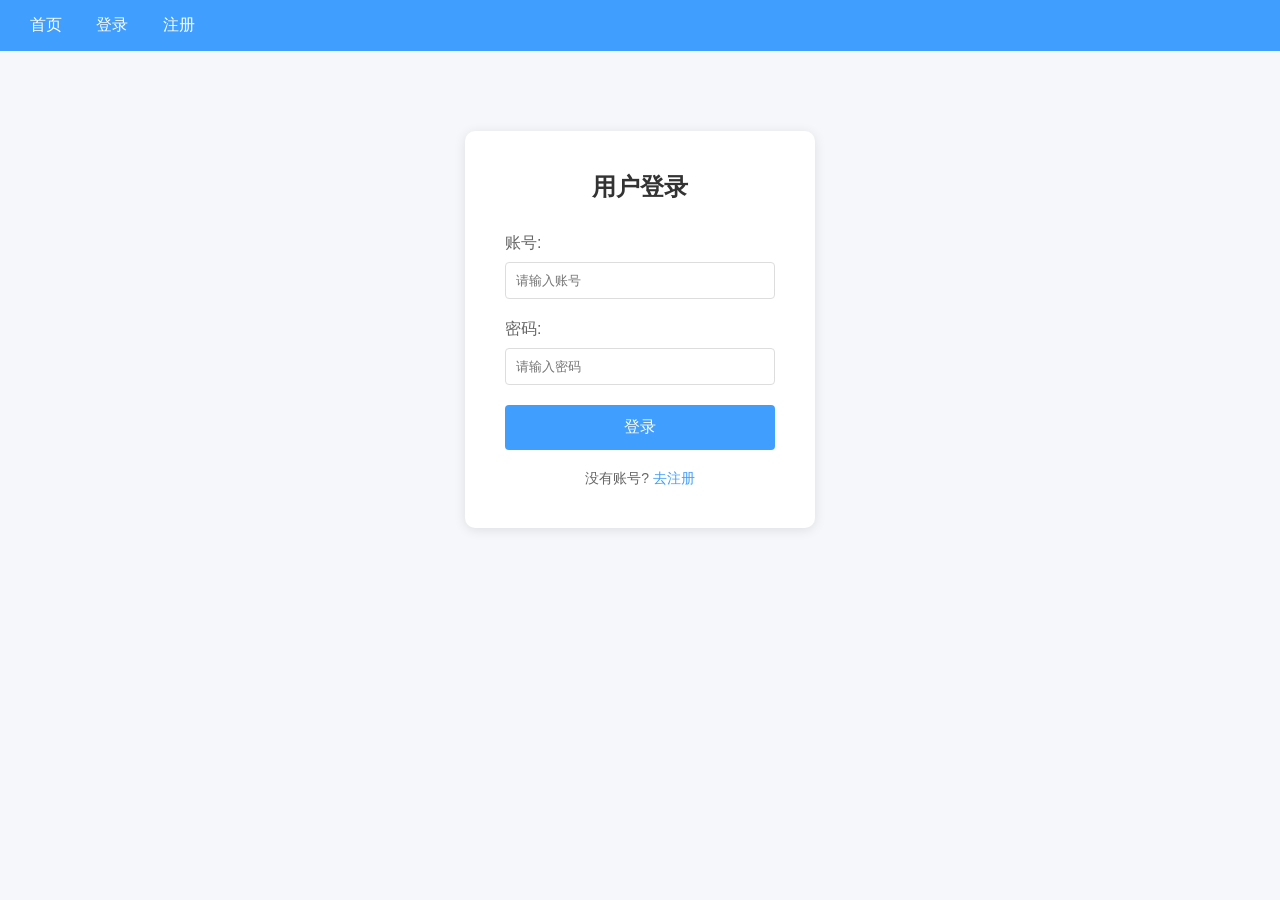
<file: frontend/rider-center.html>
<!DOCTYPE html>
<html lang="zh-CN">
<head>
    <meta charset="UTF-8">
    <title>骑手中心 - 接单</title> 
    <style>
        * { margin: 0; padding: 0; box-sizing: border-box; }
        body { font-family: "微软雅黑"; background: #f5f7fa; }
        .nav { background: #409eff; padding: 15px 30px; color: white; display: flex; justify-content: space-between; align-items: center; }
        .nav a { color: white; text-decoration: none; }

        .box {
            max-width: 800px;
            margin: 30px auto;
            background: white;
            padding: 30px;
            border-radius: 8px;
            box-shadow: 0 0 10px #eee;
        }
        .box h2 {
            text-align: center;
            margin-bottom: 10px;
            color: #333;
        }
        .info {
            text-align: center;
            margin-bottom: 30px;
            color: #666;
        }

        .order-card {
            background: #f8f9fa;
            border-left: 5px solid #409eff;
            padding: 18px;
            margin-bottom: 12px;
            border-radius: 6px;
            display: flex;
            justify-content: space-between;
            align-items: center;
            gap: 15px;
        }
        .order-card .info-left {
            flex: 1;
        }
        .order-card h4 {
            margin-bottom: 6px;
            font-size: 16px;
        }
        .order-card p {
            color: #666;
            font-size: 14px;
            margin: 3px 0;
        }
        .order-card .tip {
            color: #ff4d4f;
            font-weight: bold;
        }
        .btn-group {
            display: flex;
            gap: 10px;
        }
        .btn-take {
            padding: 10px 18px;
            background: #409eff;
            color: white;
            border: none;
            border-radius: 5px;
            cursor: pointer;
            font-size: 14px;
        }
        .btn-take:disabled {
            background: #ccc;
            cursor: not-allowed;
        }
        .btn-detail {
            padding: 10px 18px;
            background: #6c757d;
            color: white;
            border: none;
            border-radius: 5px;
            cursor: pointer;
            font-size: 14px;
        }
        .btn-finish {
            padding: 10px 18px;
            background: #28a745;
            color: white;
            border: none;
            border-radius: 5px;
            cursor: pointer;
            font-size: 14px;
        }
        .btn-finish:disabled {
            background: #ccc !important;
            cursor: not-allowed !important;
        }

        .tab {
            display: flex;
            gap: 10px;
            margin-bottom: 20px;
        }
        .tab button {
            padding: 10px 20px;
            border: none;
            background: #eee;
            cursor: pointer;
            border-radius: 5px;
            font-size: 14px;
        }
        .tab button.active {
            background: #409eff;
            color: white;
        }
        .tab-content {
            display: none;
        }
        .tab-content.show {
            display: block;
        }

        .modal {
            display: none;
            position: fixed;
            top: 0;
            left: 0;
            width: 100%;
            height: 100%;
            background: rgba(0,0,0,0.5);
            justify-content: center;
            align-items: center;
            z-index: 999;
        }
        .modal-content {
            background: white;
            padding: 30px;
            border-radius: 8px;
            width: 90%;
            max-width: 500px;
        }
        .modal-content h3 {
            margin-bottom: 20px;
            color: #333;
            border-bottom: 1px solid #eee;
            padding-bottom: 10px;
        }
        .modal-content p {
            margin: 10px 0;
            font-size: 14px;
            color: #666;
        }
        .modal-content p strong {
            color: #333;
            width: 100px;
            display: inline-block;
        }
        .modal-close {
            margin-top: 20px;
            padding: 8px 16px;
            background: #dc3545;
            color: white;
            border: none;
            border-radius: 4px;
            cursor: pointer;
        }
    </style>
</head>
<body>

<div class="nav">
    <a href="index.html">← 返回首页</a>
    <span>骑手接单中心</span>
</div>

<div class="box">
    <h2>✅ 骑手接单大厅</h2>
    <div class="info">认证已通过，可正常接单</div>

    <div class="tab">
        <button class="tab-btn active" onclick="switchTab(0)">待接订单</button>
        <button class="tab-btn" onclick="switchTab(1)">我的接单记录</button>
    </div>

    <div id="tab1" class="tab-content show">
        <div id="orderList"></div>
    </div>

    <div id="tab2" class="tab-content">
        <div id="myOrderList"></div>
    </div>
</div>

<div id="orderModal" class="modal">
    <div class="modal-content">
        <h3>订单详情</h3>
        <div id="modalBody"></div>
        <button class="modal-close" onclick="closeModal()">关闭</button>
    </div>
</div>

<script>
const baseUrl = "http://172.25.168.86:9090";
let user = JSON.parse(localStorage.getItem("userInfo"));

window.onload = function () {
    if (!user) {
        alert("请先登录！");
        location.href = "login.html";
        return;
    }
    loadAllOrders();
    loadMyTakeOrders();
};

// 切换标签
function switchTab(index) {
    document.querySelectorAll(".tab-content").forEach((el) => el.classList.remove("show"));
    document.querySelectorAll(".tab-btn").forEach((el) => el.classList.remove("active"));
    document.querySelectorAll(".tab-content")[index].classList.add("show");
    document.querySelectorAll(".tab-btn")[index].classList.add("active");
}

// 加载所有订单
function loadAllOrders() {
    fetch(baseUrl + "/api/order/list?pageNum=1&pageSize=100")
        .then(res => res.json())
        .then(res => {
            let list = res.data?.records || [];
            // 只显示"已发布"且还没有接单人的订单
            let waitList = list.filter(o => o.status === "已发布" && !o.runnerId);
            renderWaitOrders(waitList);
        });
}

// 渲染待接单
function renderWaitOrders(list) {
    let html = "";
    list.forEach(o => {
        let status = o.status || "未知状态";
        html += `
        <div class="order-card">
            <div class="info-left">
                <h4>物品：${o.goodsName}</h4>
                <p>订单号：${o.id}</p>
                <p>小费：<span class="tip">${o.tip} 元</span></p>
                <p>状态：${status}</p>
            </div>
            <div class="btn-group">
                <button class="btn-detail" onclick="showOrderDetail(${o.id})">查看详情</button>
                <button class="btn-take" onclick="takeOrder(${o.id})">立即接单</button>
            </div>
        </div>`;
    });
    if (html === "") html = "<p style='text-align:center;padding:20px;'>暂无待接单</p>";
    document.getElementById("orderList").innerHTML = html;
}

// 接单函数
function takeOrder(orderId) {
    if (!confirm("确定要接此订单吗？")) return;

    fetch(baseUrl + "/api/order", {
        method: "PUT",
        headers: { "Content-Type": "application/json" },
        body: JSON.stringify({
            id: orderId,
            runnerId: user.id,
            status: "已接单"
        })
    })
    .then(res => {
        if (!res.ok) throw new Error("请求失败");
        return res.json();
    })
    .then(res => {
        if (res.code === 200) {
            alert("接单成功！");
            loadAllOrders();
            loadMyTakeOrders();
        } else {
            alert("接单失败：" + (res.message || "未知错误"));
        }
    })
    .catch(err => {
        alert("接单失败，请重试");
        console.error(err);
    });
}

// 加载我的接单记录（完全依赖后端返回的 runnerId）
function loadMyTakeOrders() {
    fetch(baseUrl + "/api/order/list?pageNum=1&pageSize=100")
        .then(res => res.json())
        .then(res => {
            let list = res.data?.records || [];
            // 只显示接单人是我自己的订单
            let myList = list.filter(o => o.runnerId == user.id);
            renderMyOrders(myList);
        });
}

// 渲染我的接单记录（根据后端真实状态显示按钮）
function renderMyOrders(list) {
    let html = "";
    list.forEach(o => {
        let orderStatus = o.status || "未知状态";
        let tipColor = orderStatus === "已完成" ? "#28a745" : "#409eff";
        
        // 根据后端状态决定按钮
        let finishBtn = "";
        if (orderStatus === "已接单") {
            finishBtn = `<button class="btn-finish" onclick="finishOrder(${o.id})">确认完成</button>`;
        } else if (orderStatus === "已完成") {
            finishBtn = `<button class="btn-finish" disabled>已完成</button>`;
        } else {
            finishBtn = `<button class="btn-finish" disabled>已完成</button>`;
        }
        
        html += `
        <div class="order-card">
            <div class="info-left">
                <h4>物品：${o.goodsName}</h4>
                <p>订单号：${o.id}</p>
                <p>小费：<span class="tip">${o.tip} 元</span></p>
                <p>状态：<span style="color:${tipColor}">${orderStatus}</span></p>
            </div>
            <div class="btn-group">
                <button class="btn-detail" onclick="showOrderDetail(${o.id})">详情</button>
                ${finishBtn}
            </div>
        </div>`;
    });
    if (html === "") html = "<p style='text-align:center;padding:20px;'>暂无接单记录</p>";
    document.getElementById("myOrderList").innerHTML = html;
}

// 完成订单
function finishOrder(orderId) {
    if (!confirm("确认订单已完成？")) return;

    fetch(baseUrl + "/api/order", {
        method: "PUT",
        headers: { "Content-Type": "application/json" },
        body: JSON.stringify({
            id: orderId,
            status: "已完成"
        })
    })
    .then(res => {
        if (!res.ok) throw new Error("请求失败");
        return res.json();
    })
    .then(res => {
        if (res.code === 200) {
            alert("订单已完成！");
            loadMyTakeOrders();
        } else {
            alert("完成失败：" + (res.message || "未知错误"));
        }
    })
    .catch(err => {
        alert("完成失败，请重试");
        console.error(err);
    });
}

// 查看订单详情
function showOrderDetail(orderId) {
    fetch(baseUrl + "/api/order/list?pageNum=1&pageSize=100")
        .then(res => res.json())
        .then(res => {
            let list = res.data?.records || [];
            let order = list.find(o => o.id === orderId);
            if (!order) {
                alert("订单不存在");
                return;
            }
            let modalHtml = `
                <p><strong>订单号：</strong>${order.id}</p>
                <p><strong>物品名称：</strong>${order.goodsName}</p>
                <p><strong>取货地址：</strong>${order.pickupAddress || "无"}</p>
                <p><strong>送货地址：</strong>${order.deliveryAddress || "无"}</p>
                <p><strong>小费：</strong>${order.tip} 元</p>
                <p><strong>状态：</strong>${order.status || "未知状态"}</p>
            `;
            document.getElementById("modalBody").innerHTML = modalHtml;
            document.getElementById("orderModal").style.display = "flex";
        });
}

// 关闭弹窗
function closeModal() {
    document.getElementById("orderModal").style.display = "none";
}

document.getElementById("orderModal").addEventListener("click", function(e) {
    if (e.target === this) closeModal();
});
</script>
</body>
</html>
</file>
